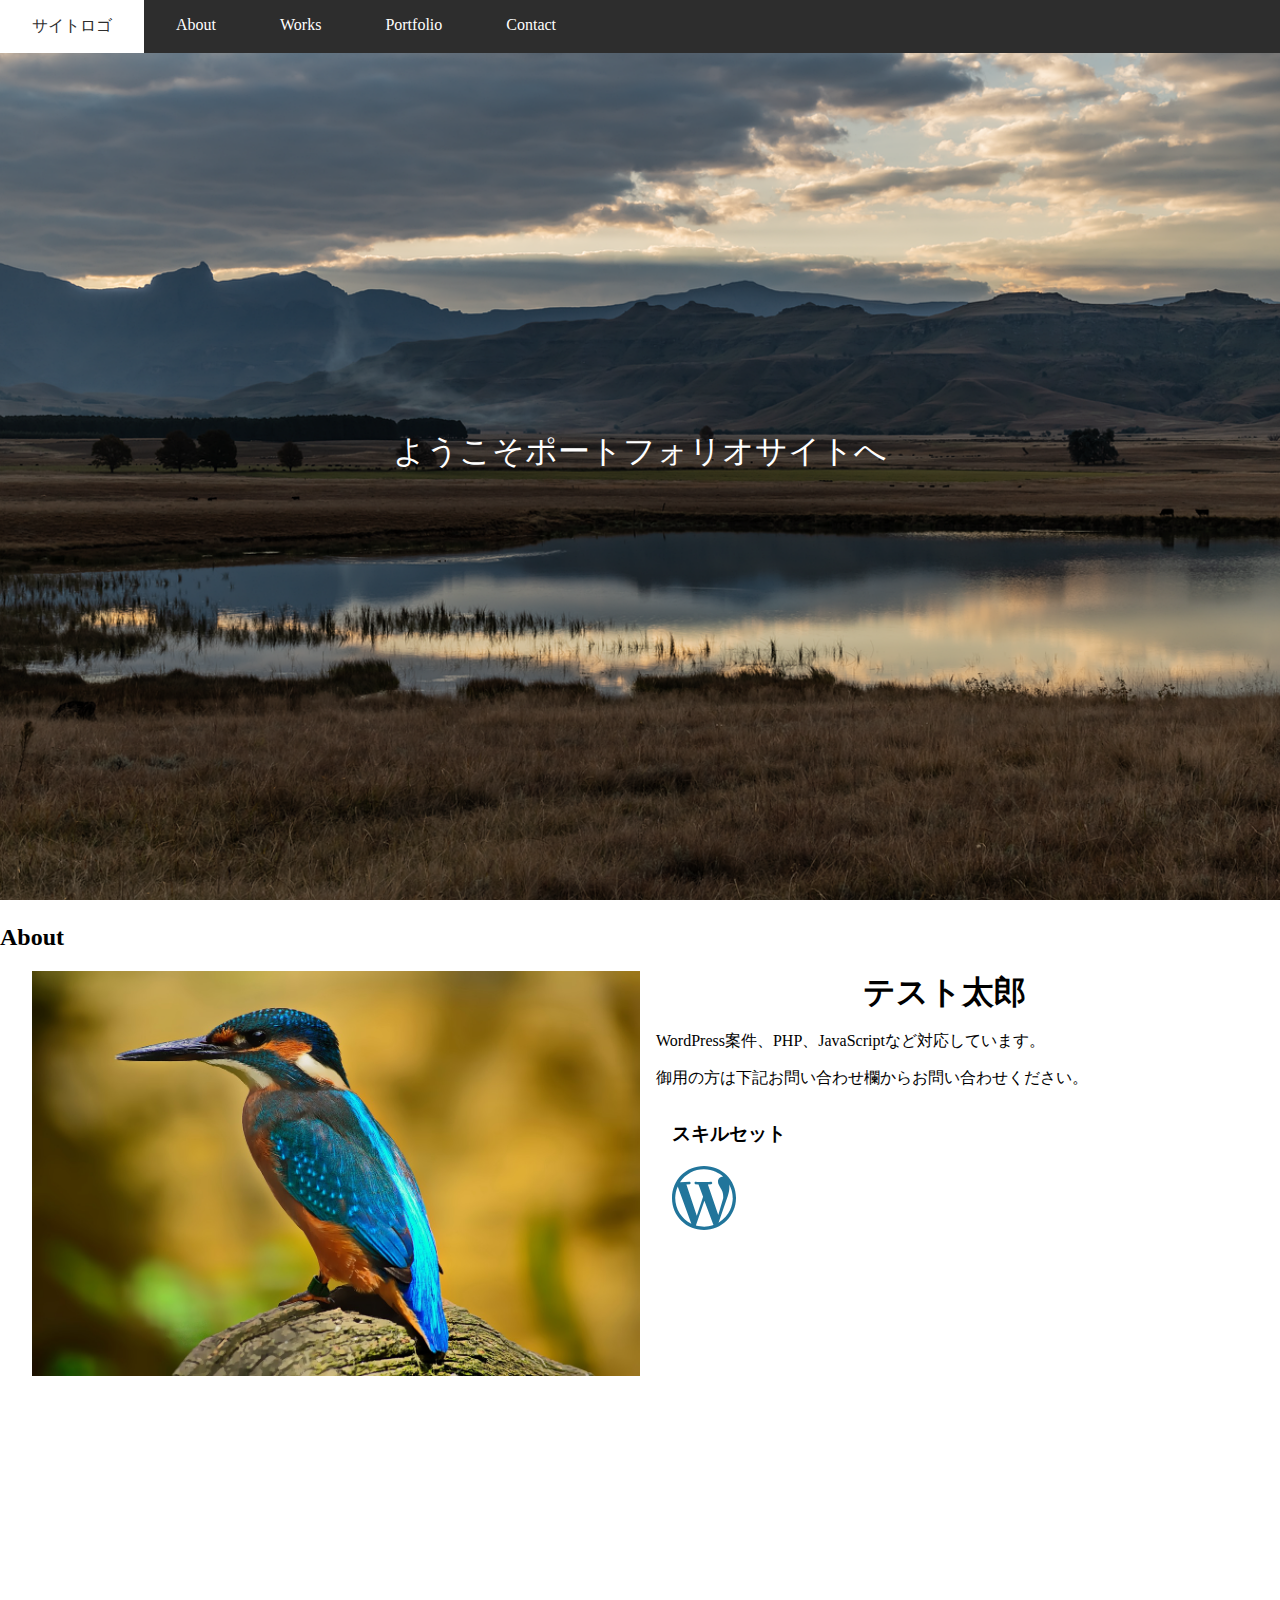
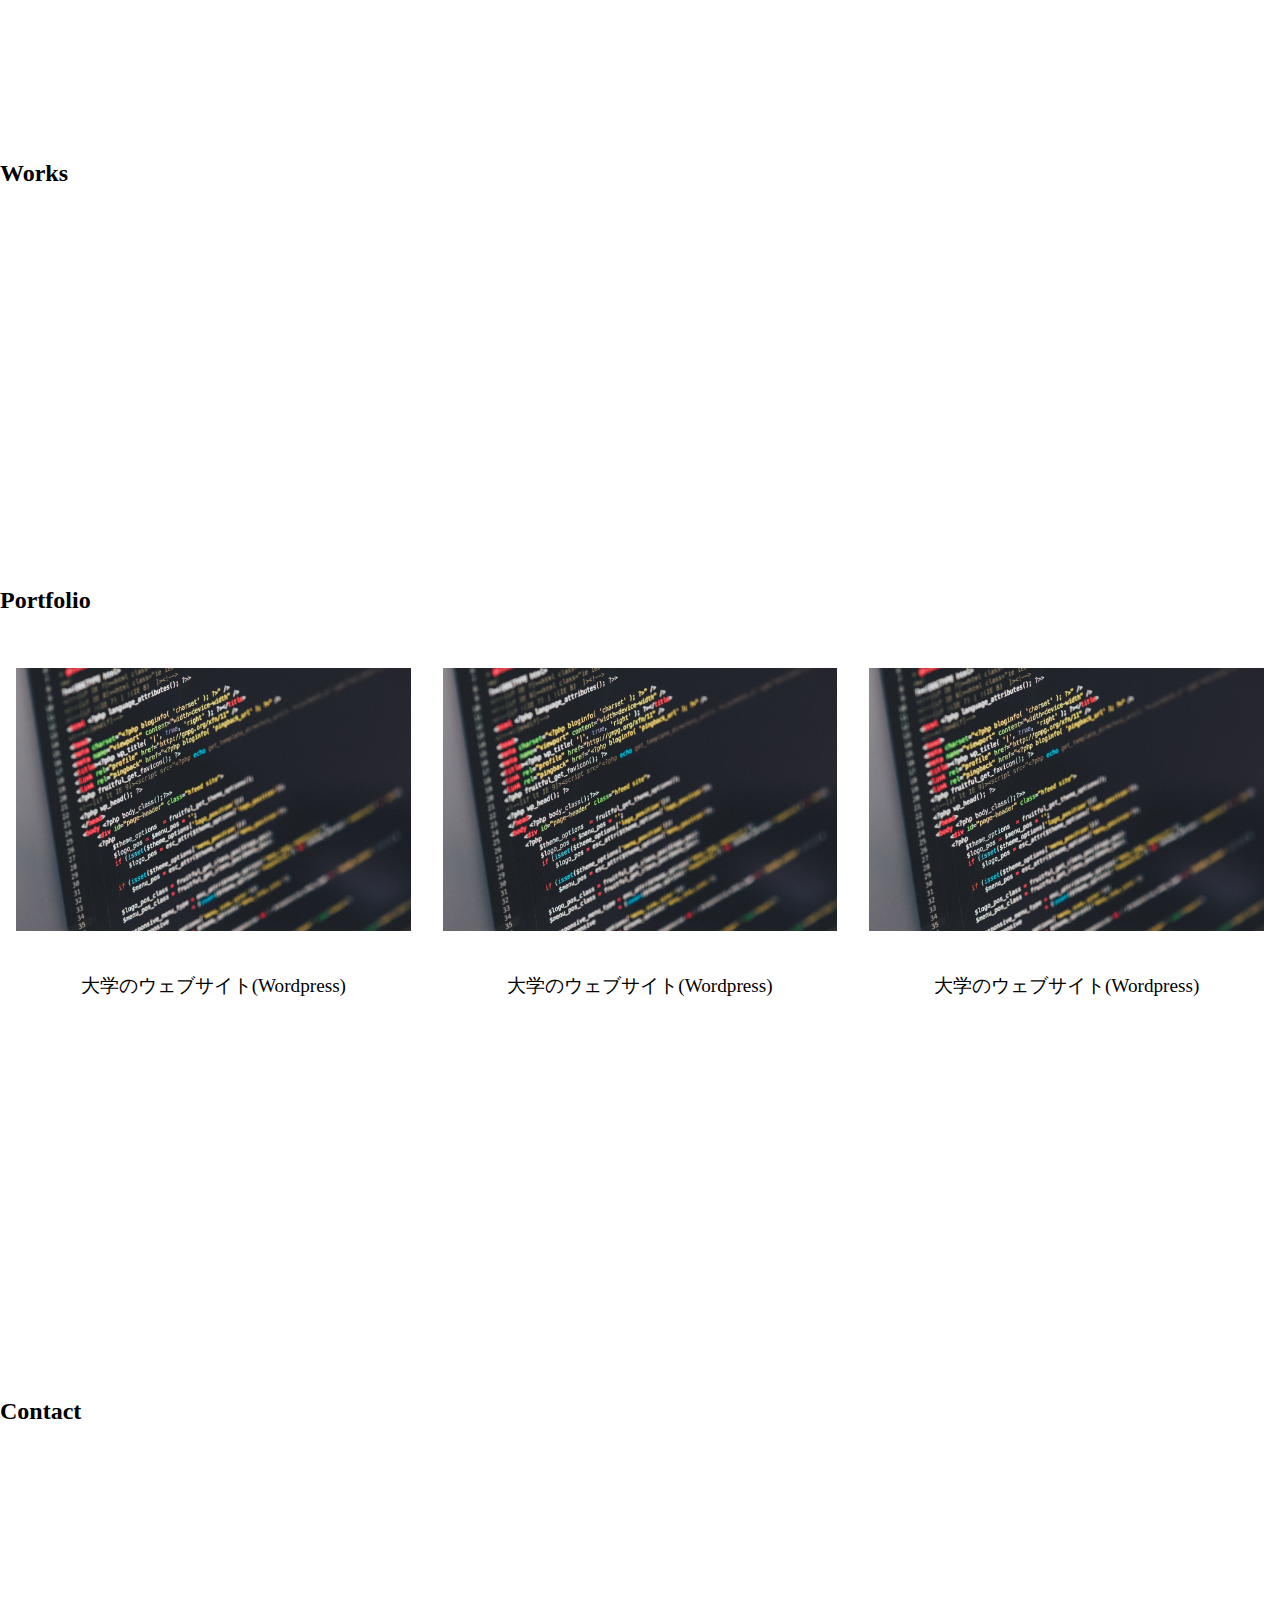
<file: index.html>
<!DOCTYPE html>
<html lang="ja">
<head>
    <meta charset="UTF-8">
    <meta name="viewport" content="width=device-width,initial-scale=1">
    <title>ポートフォリオサイトへようこそ</title>

    <link rel="stylesheet" href="style.css">
</head>
<body>

    <!-- position:fixed を指定する -->
    <header>
        <!--ナビゲーションメニューを書く-->
        <!--横並びのレイアウトを作るには、display:flex;-->
        <nav class="navigation_area">
            <!--ページ内のリンクを作るにはid名を指定。ページ内移動ができる-->
            <a href=""           class="navigation_content">サイトロゴ</a>
            <a href="#about"     class="navigation_content">About</a>
            <a href="#works"     class="navigation_content">Works</a>
            <a href="#portfolio" class="navigation_content">Portfolio</a>
            <a href="#contact"   class="navigation_content">Contact</a>
        </nav>
    </header>
    <main>
        <!-- position:relative; -->
        <section class="main_image_area">
            <!--imgタグを使用する場合、何の装飾もしていない場合、原寸で表示されてしまう。-->
            <img class="main_image" src="main_image.png" alt="">
            <div class="main_image_title">ようこそポートフォリオサイトへ</div>
        </section>

        <!--サイトの本文を書く-->

        <section id="about">
            <h2>About</h2>
            
            <div class="about_area">
                <div class="about_icon">
                    <img src="about.jpg" alt="about.jpg">
                </div>
                <div class="about_description">
                    <div class="about_description_name">テスト太郎</div>
                    <div class="about_description_content">
                        <p>WordPress案件、PHP、JavaScriptなど対応しています。</p>
                        <p>御用の方は下記お問い合わせ欄からお問い合わせください。</p>
                    </div>
                    <div class="about_description_skill">
                        
                        <h3>スキルセット</h3>
                        <!-- 同じ要領でアイコンを並べる。 -->
                        <div class="about_description_skill_icon">
                            <img src="wordpress-icon.svg" alt="">
                        </div>
                    </div>
                </div>
            </div>


        </section>
        <br><br><br><br><br><br><br><br><br><br><br><br><br><br><br><br><br><br><br><br>


        <section id="works">
            <h2>Works</h2>
        </section>


        <br><br><br><br><br><br><br><br><br><br><br><br><br><br><br><br><br><br><br><br>


        <section id="portfolio">
            <h2>Portfolio</h2>

            <div class="portfolio_area">

                <div class="portfolio_content">

                    <div class="portfolio_content_inner">
                        <div class="portfolio_content_image_area">
                            <img class="portfolio_content_image" src="portfolio_1.jpg" alt="">
                        </div>
                        <div class="portfolio_content_description_area">
                            <p>大学のウェブサイト(Wordpress)</p>
                        </div>
                    </div>

                </div>

                <div class="portfolio_content">

                    <div class="portfolio_content_inner">
                        <div class="portfolio_content_image_area">
                            <img class="portfolio_content_image" src="portfolio_1.jpg" alt="">
                        </div>
                        <div class="portfolio_content_description_area">
                            <p>大学のウェブサイト(Wordpress)</p>
                        </div>
                    </div>
                    
                </div>

                <div class="portfolio_content">

                    <div class="portfolio_content_inner">
                        <div class="portfolio_content_image_area">
                            <img class="portfolio_content_image" src="portfolio_1.jpg" alt="">
                        </div>
                        <div class="portfolio_content_description_area">
                            <p>大学のウェブサイト(Wordpress)</p>
                        </div>
                    </div>
                    
                </div>

            </div>



        </section>



        <br><br><br><br><br><br><br><br><br><br><br><br><br><br><br><br><br><br><br><br>
        <section id="contact">
            <h2>Contact</h2>

            <div class="contact_area">

            <iframe src="https://docs.google.com/forms/d/e/1FAIpQLSeXzYJTl2PKSJVMz7XaZNHe1QnIDrbGvoiHoxIagjOB3eOeMg/viewform?embedded=true" width="640" height="800" frameborder="0" marginheight="0" marginwidth="0">読み込んでいます…</iframe>
            
            </div>
        </section>
        <br><br><br><br><br><br><br><br><br><br><br><br><br><br><br><br><br><br><br><br>
    </main>

    <footer>
        <!--連絡先・所在地を書く-->

    </footer>



</body>
</html>
</file>
<file: style.css>
html {
    /* リンククリックでスクロールする際、スムーズにスクロールする */
    scroll-behavior: smooth;
}
body{
    margin:0;
}

/* 親要素の大きさに合わせて、画像のサイズを調整する。*/
img{
    width:100%;
}

/* aタグのデフォルトの装飾を打ち消す */
a{
    color:inherit;
    text-decoration:none;
}

/* デザインでは基本的には原色は指定しない。#000000やblackなど*/
header{
    background:#2d2d2d;
    color:white;

    /* position:fixed;を使うと子要素の大きさに幅が揃えられるので、width:100%; とセットで使う。*/
    position:fixed;
    width:100%;

    /* 後続の要素よりも前面に表示させる */
    z-index:1;
}
.navigation_area{
    display:flex;
}
.navigation_content{
    padding:1rem 2rem;

    /* transitionを使って、装飾の変化に遅延を与える。(アニメーション) */
    transition:0.25s;

}
/* マウスのホバー時に装飾を変更するには、擬似クラスのhoverを使う。 */
.navigation_content:hover{
    background:white;
    color:#2d2d2d;
}

/* 高さを画面に合わせる*/
.main_image{
    height:100vh;
    object-fit: cover;
}


.main_image_area{
    position:relative;
}
.main_image_title{
    color:white;
    font-size:2rem;
    position:absolute;
    top:50%;
    left:50%;
    transform:translate(-50%, -50%);
}




/* about area */
.about_area{
    display:flex;
    flex-wrap:wrap;
    margin:0 2rem;

    /* justify-content を指定して各コンテナを中央に寄せるなど、 */
}
.about_icon{
    width:50%;
}
.about_description{
    width:50%;
}

.about_description_name{
    font-size:2rem;
    font-weight:bold;
    text-align:center;

    /* text-shadowを使って影をつける */
    /*
    color:white;    
    text-shadow: rgb(0, 0, 0) 4px 0px 0px, rgb(0, 0, 0) 3.87565px 0.989616px 0px, rgb(0, 0, 0) 3.51033px 1.9177px 0px, rgb(0, 0, 0) 2.92676px 2.72656px 0px, rgb(0, 0, 0) 2.16121px 3.36588px 0px, rgb(0, 0, 0) 1.26129px 3.79594px 0px, rgb(0, 0, 0) 0.282949px 3.98998px 0px, rgb(0, 0, 0) -0.712984px 3.93594px 0px, rgb(0, 0, 0) -1.66459px 3.63719px 0px, rgb(0, 0, 0) -2.51269px 3.11229px 0px, rgb(0, 0, 0) -3.20457px 2.39389px 0px, rgb(0, 0, 0) -3.69721px 1.52664px 0px, rgb(0, 0, 0) -3.95997px 0.56448px 0px, rgb(0, 0, 0) -3.97652px -0.432781px 0px, rgb(0, 0, 0) -3.74583px -1.40313px 0px, rgb(0, 0, 0) -3.28224px -2.28625px 0px, rgb(0, 0, 0) -2.61457px -3.02721px 0px, rgb(0, 0, 0) -1.78435px -3.57996px 0px, rgb(0, 0, 0) -0.843183px -3.91012px 0px, rgb(0, 0, 0) 0.150409px -3.99717px 0px, rgb(0, 0, 0) 1.13465px -3.8357px 0px, rgb(0, 0, 0) 2.04834px -3.43574px 0px, rgb(0, 0, 0) 2.83468px -2.82216px 0px, rgb(0, 0, 0) 3.44477px -2.03312px 0px, rgb(0, 0, 0) 3.84068px -1.11766px 0px, rgb(0, 0, 0) 3.9978px -0.132717px 0px;
    */
}
.about_description_content{
    margin:1rem;
}

.about_description_skill{
    margin:2rem;
}
.about_description_skill_icon{
    display:inline-block;
    width:4rem;
    height:4rem;
}




/* portfolio_area  */
.portfolio_area{
    display:flex;
    flex-wrap:wrap;
}
.portfolio_content{
    /* width:50%; */
    
    width:calc(100% / 3);
}
/* display:flex; を使って、中のコンテナにmarginやpaddingを与えたい場合、コンテナに子要素を作り、そこにpaddingやmarginを当てる */
.portfolio_content_inner{
    margin:1rem;
}

/* 画像を高さに合わせて縮小させる。TIPS: ただしレイアウトに問題が出てくる場合もあるので、可能であれば画像編集ツールでサイズを合わせておいたほうが良い。*/
.portfolio_content_image{
    height:300px;
    object-fit:contain;

    transition:0.2s;
}
.portfolio_content_image:hover{
    /* 表示倍率を変える */
    transform:scale(1.3, 1.3);
}
/* ↑のhoverで画像を大きく表示させた時、はみ出たらはみ出た部分を切り取る */
.portfolio_content_image_area{
    overflow:hidden;
}

.portfolio_content_description_area{
    font-size:1.2rem;
    text-align:center;
}



/* contact area */

.contact_area{
    text-align:center;
}


/* sp mode */
@media (max-width:768px){
    .about_icon{
        width:100%;
    }
    .about_description{
        width:100%;
    }
    .portfolio_content{    
        width:100%
    }

}
</file>
